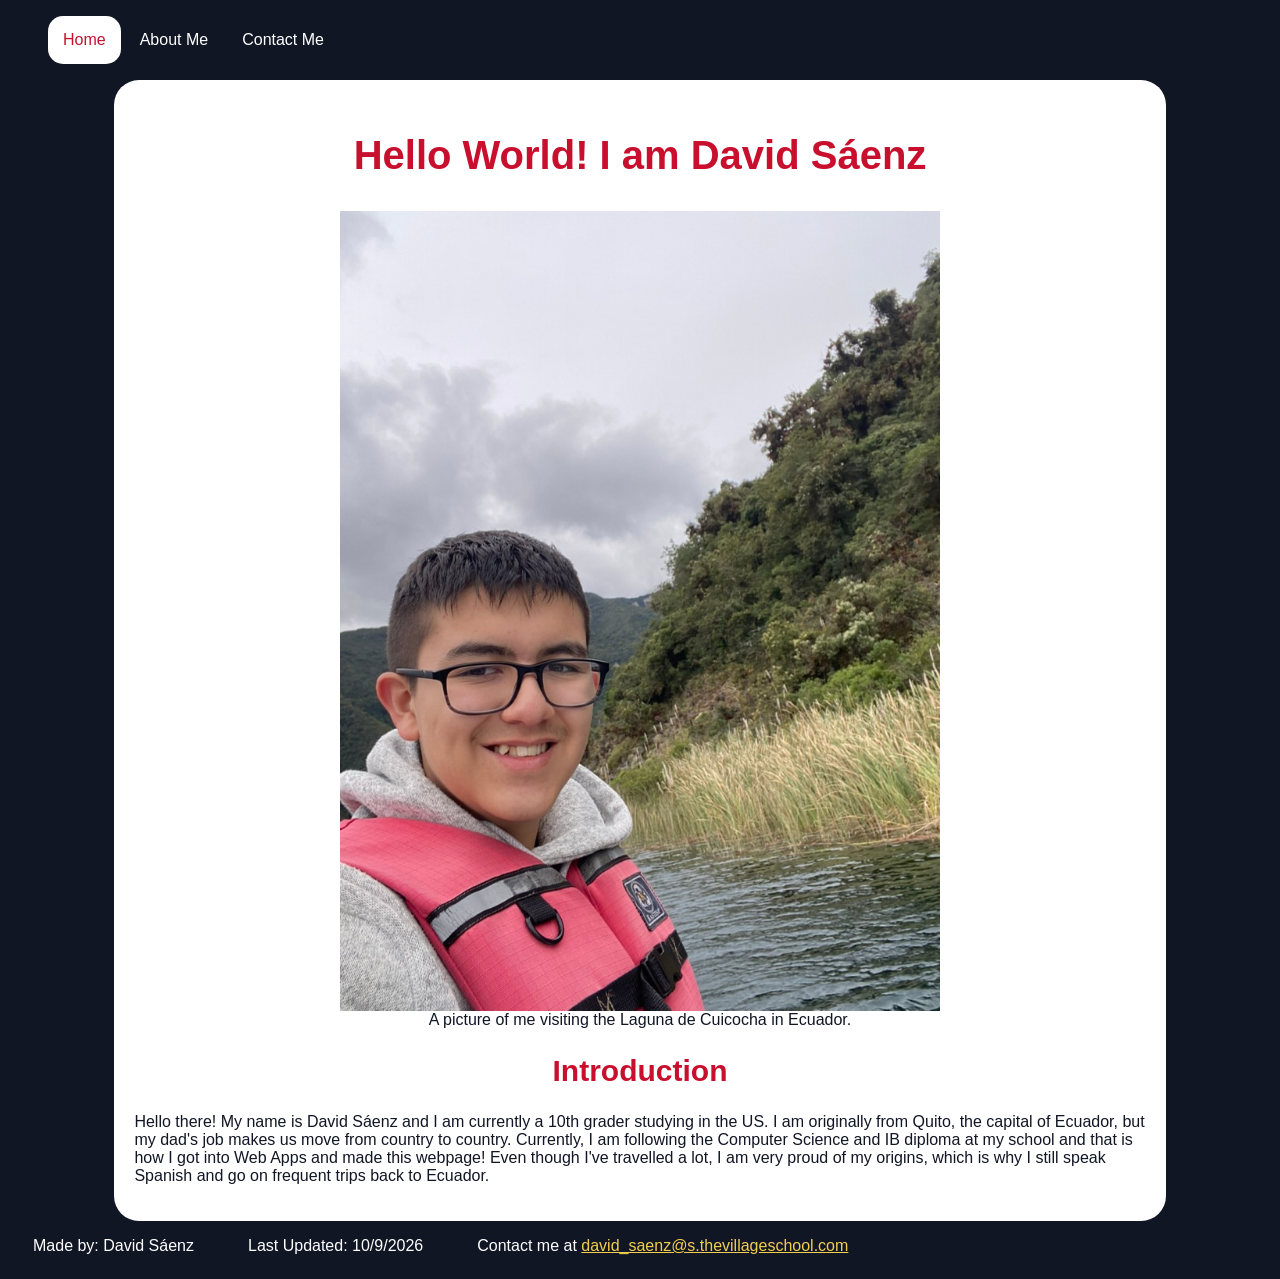
<file: index.html>
<!DOCTYPE html>
<html lang="en">

<head>
    <link rel="stylesheet" href="styles.css">
    <meta charset="UTF-8">
    <meta name="viewport" content="width=device-width, initial-scale=1.0">
    <title>Home Page</title>
</head>

<body id="home-page">
    <!--The header section of a webpage holds all of a website's introductory info, that is why the nav bar is placed there.-->
    <header>
        <!--This <nav> tag is used to organize many hyperlink elements.
            I am using it to organize my main navigation bar.-->
        <nav>
            <ul>
                <!--All these links are connected to my other web pages-->
                <a href="index.html" class="nav-home">Home</a>
                <a href="about-me-page.html" class="nav-about">About Me</a>
                <a href="contact-me-page.html" class="nav-contact">Contact Me</a>
            </ul>
        </nav>
    </header>

    <!--The main section will have all of my webpage's main content, in this case my greeting, picture, and introduction.-->
    <main>
        <!--First of all, I'm introducing myself in my home page placing a greeting in the title and attaching an image of myself using the <figure> element. The figure element
            lets us attach an image to our page using the <img> element and attach a caption to it using the <figcaption> element.-->
        <section>
            <h1>Hello World! I am David Sáenz</h1>
            <figure>
                <img src="my-image.jpeg"
                    alt="A picture of David Sáenz wearing a red life vest in a boat on the Laguna de Cuicocha in Ecuador">
                <figcaption>A picture of me visiting the Laguna de Cuicocha in Ecuador.</figcaption>
            </figure>
        </section>

        <!--The introduction section has a <p> element where I wrote a short introduction for my visitors to know who I am-->
        <section>
            <h2>Introduction</h2>
            <p>
                Hello there! My name is David Sáenz and I am currently a 10th grader studying in the US.
                I am originally from Quito, the capital of Ecuador, but my dad's job makes us move from country to
                country.
                Currently, I am following the Computer Science and IB diploma at my school and that is how I got into
                Web Apps and made this webpage!
                Even though I've travelled a lot, I am very proud of my origins, which is why I still speak Spanish and
                go on frequent trips back to Ecuador.
            </p>
        </section>
    </main>

    <!--The footer section was made to hold general website info as well as other resources. In my case I'm using it to declare the author,
        the date last updated, and basic contact info.-->
    <footer>
        <!--Stating the author of the webpage-->
        <p>Made by: David Sáenz</p>
        <!--Stating the date last updated-->
        <p>Last Updated: 10/9/2026</p>
        <!--Stating some basic contact info-->
        <p>Contact me at <a href="mailto:david_saenz@s.thevillageschool.com">david_saenz@s.thevillageschool.com</a></p>
    </footer>
</body>

</html>
</file>
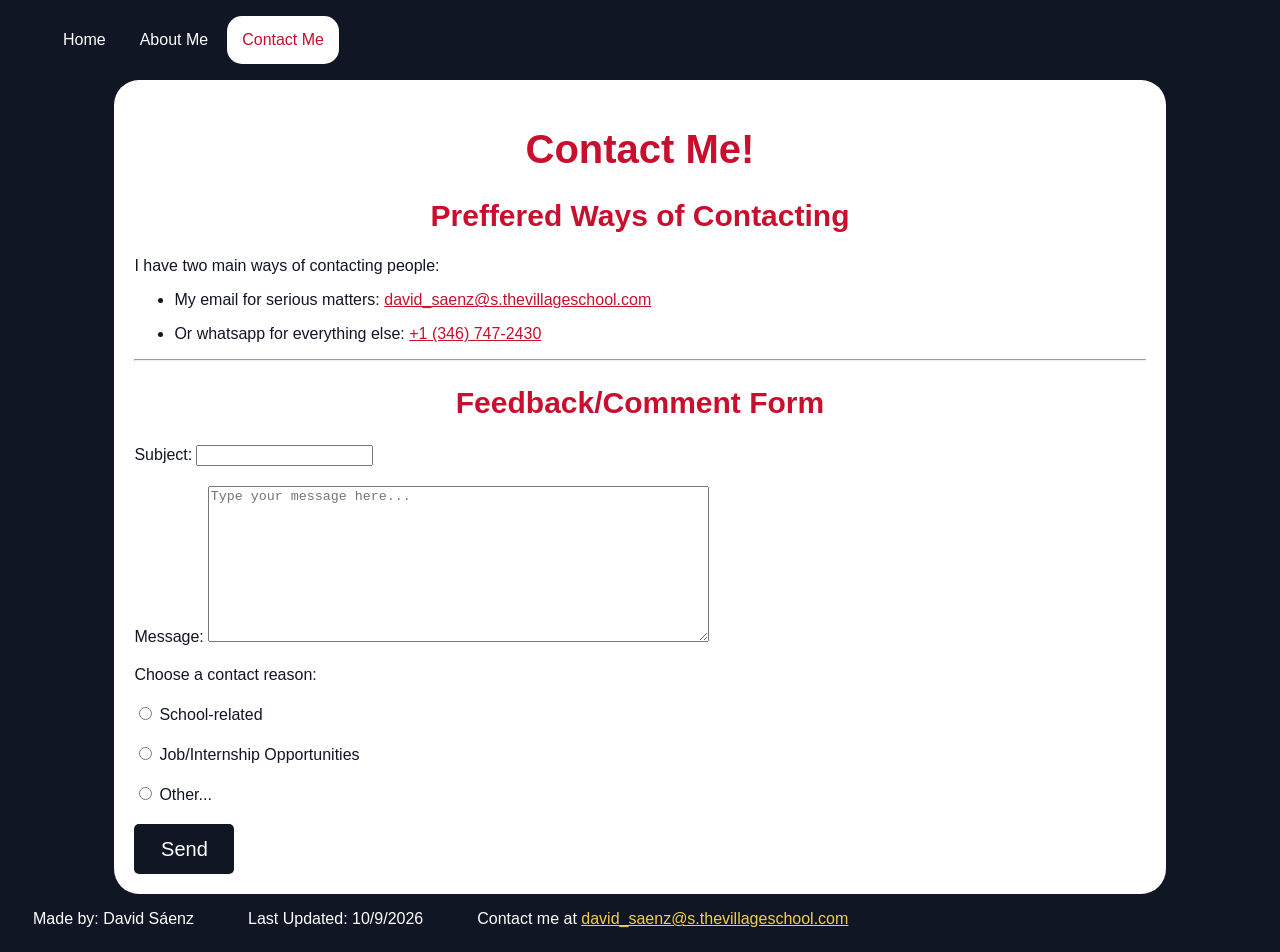
<file: contact-me-page.html>
<!DOCTYPE html>
<html lang="en">

<head>
    <link rel="stylesheet" href="styles.css">
    <meta charset="UTF-8">
    <meta name="viewport" content="width=device-width, initial-scale=1.0">
    <title>Contact Me Page</title>
</head>

<body id="contact-page">
    <!--The header section of a webpage holds all of a website's introductory info, that is why the nav bar is placed there.-->
    <header>
        <!--This <nav> tag is used to organize many hyperlink elements.
        I am using it to organize my main navigation bar.-->
        <nav>
            <ul>
                <!--All these links are connected to my other web pages-->
                <a href="index.html" class="nav-home">Home</a>
                <a href="about-me-page.html" class="nav-about">About Me</a>
                <a href="contact-me-page.html" class="nav-contact">Contact Me</a>
            </ul>
        </nav>
    </header>

    <!--The main section of the code in this case holds two main sections, a section for my freferred ways of contact and a section where users
    can directly comment on the website.-->
    <main>
        <h1>Contact Me!</h1>
        <!--The first section is pretty simple, I just state what my preferred ways of contact are and link them.-->
        <section>
            <h2>Preffered Ways of Contacting</h2>
            <p>I have two main ways of contacting people:</p>
            <ul>
                <li class="contact-list">
                    <!--This paragraph element however's pretty important. I researched how I could link a new email draft to a section of it. I use the anchor element
                        with the keyword mailto: followed by my email. This keyword sends the user to a new draft in their preferred email app, with my email as the
                        recipient of the draft.-->
                    <p>My email for serious matters:
                        <a href="mailto:david_saenz@s.thevillageschool.com">david_saenz@s.thevillageschool.com</a>
                    </p>
                </li>
                <li class="contact-list">
                    <!--This other paragraph element is also very interesting because I link a section of it to my whatsapp account using the https://wa.me/ address, followed
                        by my number. This opens a chat on the user's end with my whatsapp.-->
                    <p>Or whatsapp for everything else: <a href="https://wa.me/13467472430">+1 (346) 747-2430</a></p>
                </li>
            </ul>
        </section>
        <hr>
        <!--The second section is a bit more interesting because I am creating a form with all these interactive elements.-->
        <section>
            <h2>Feedback/Comment Form</h2>
            <!--The <form> element itself was created as a container element that holds a bunch of user input elements to submit them all together for the backend of the
                website to take care of.-->
            <form>
                <!--This division is purely stylistic, it'll help me put all these elements in order.-->
                <div class="input-and-label">
                    <!--The <label> element acts as a literal label for another element, which is linked through it's id using the for attribute.-->
                    <label for="subject-input">Subject:</label>
                    <!--The <input> element with a type text, will create a text field the user can type in. It has its limitations though, since this text field only spans
                    one line.-->
                    <input type="text" id="subject-input" name="subject-input">
                </div>

                <div class="input-and-label">
                    <label for="message-input">Message:</label>
                    <!--The <textarea> element creates a bigger text field where the user can type in some input. This field can hold a very large amount of characters. You can
                    set its default size using the cols and rows attributes, but the field can be resized manually by the user, and if the text exceeds the edge of the fields,
                    a scroller bar will appear. The placeholder attribute, is what makes the little note inside the text field possible.-->
                    <textarea cols=60 rows=10 id="message-input" name="message-input"
                        placeholder="Type your message here..."></textarea>
                </div>

                <!--This next little subsection is part of the form section, but holds some radio buttons that allow for one option to be selected.-->
                <p>Choose a contact reason:</p>
                <!--Radio buttons are actually <input> elements with a type radio. The name attribute, tells the program what group of radio buttons are grouped together.
                The id attribute however is the identifier of the individual radio button. The value attribute refers to the signal the webpage sends to the javascript
                when this radio button is selected and the form is sent.-->
                <div class="input-and-label">
                    <input type="radio" id="school-related" name="contact-reasons" value="school">
                    <label for="school-related">School-related</label>
                </div>

                <div class="input-and-label">
                    <input type="radio" id="job-opportunities" name="contact-reasons" value="job">
                    <label for="job-opportunities">Job/Internship Opportunities</label>
                </div>

                <div class="input-and-label">
                    <input type="radio" id="other-reason" name="contact-reasons" value="other">
                    <label for="other-reason">Other...</label>
                </div>
                <!--A button with type submit inside a form container, basically tells the form that you are done adding information to the form, and that it can now pass
                    the information to the backend for processing. When this button is pressed, the whole webpage will reload and the form contents will be reset.-->
                <button type="submit">Send</button>
            </form>
        </section>
    </main>

    <!--The footer section was made to hold general website info as well as other resources. In my case I'm using it to declare the author,
        the date last updated, and basic contact info.-->
    <footer>
        <!--Stating the author of the webpage-->
        <p>Made by: David Sáenz</p>
        <!--Stating the date last updated-->
        <p>Last Updated: 10/9/2026</p>
        <!--Stating some basic contact info-->
        <p>Contact me at <a href="mailto:david_saenz@s.thevillageschool.com">david_saenz@s.thevillageschool.com</a></p>
    </footer>
</body>

</html>
</file>
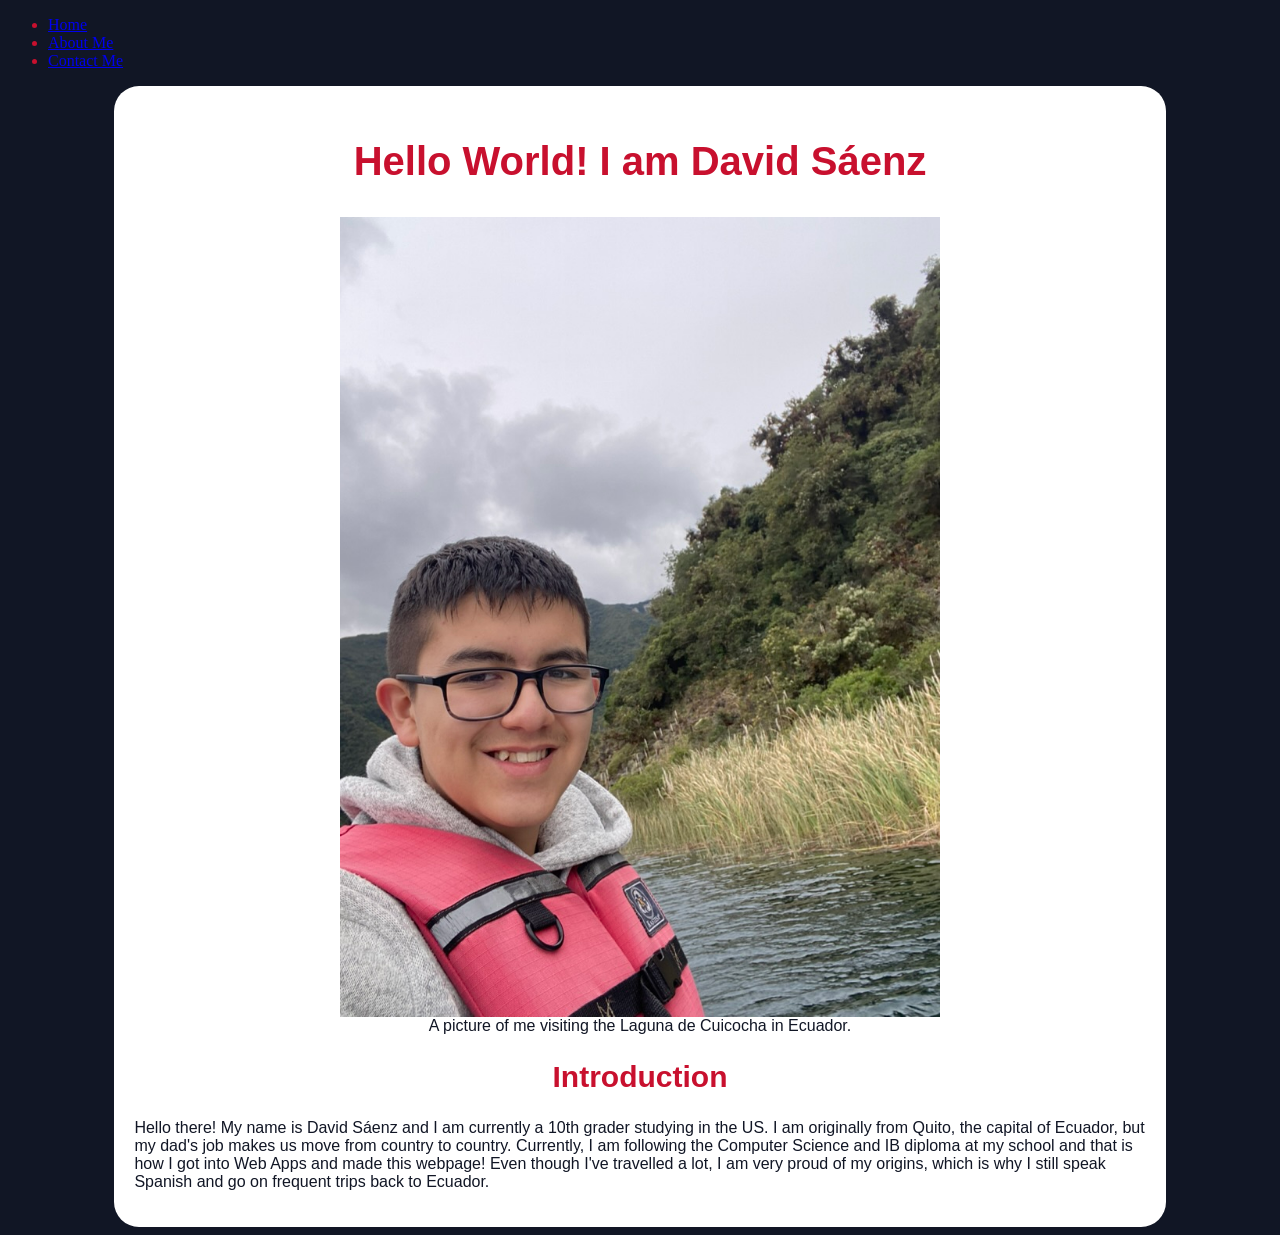
<file: home-page.html>
<!DOCTYPE html>
<html lang="en">
<head>
    <link rel="stylesheet" href="styles.css">
    <meta charset="UTF-8">
    <meta name="viewport" content="width=device-width, initial-scale=1.0">
    <title>Home Page</title>
</head>
<body>
    <!--This <nav> tag is used to organize many hyperlink elements.
    I am using it to organize my main navigation bar.-->
    <nav>
        <ul>
            <!--All these links are connected to my other web pages-->
            <li><a href="home-page.html">Home</a></li>
            <li><a href="about-me-page.html">About Me</a></li>
            <li><a href="contact-me-page.html">Contact Me</a></li>
        </ul>
    </nav>

    <!--The main section will have all of my webpage's main content-->
    <main>
        <section>
            <h1>Hello World! I am David Sáenz</h1>
            <figure>
                <img src="my-image.jpeg" alt="A picture of David Sáenz wearing a red life vest in a boat on the Laguna de Cuicocha in Ecuador">
                <figcaption>A picture of me visiting the Laguna de Cuicocha in Ecuador.</figcaption>
            </figure>
        </section>

        <section>
            <h2>Introduction</h2>
            <p>
                Hello there! My name is David Sáenz and I am currently a 10th grader studying in the US. 
                I am originally from Quito, the capital of Ecuador, but my dad's job makes us move from country to country. 
                Currently, I am following the Computer Science and IB diploma at my school and that is how I got into Web Apps and made this webpage!
                Even though I've travelled a lot, I am very proud of my origins, which is why I still speak Spanish and go on frequent trips back to Ecuador.
            </p>
        </section>
    </main>
</body>
</html>
</file>
<file: styles.css>
/* Stylizes the main content to look a bit like a card. I made it so it's centered in the middle of the body, and curved the edges as well, in addition of setting
the backgrount to white. */
main {
    background-color: #ffffff;
    width: 80%;
    height: 70%;
    padding: 20px;
    margin-left: auto;
    margin-right: auto;
    border-radius: 25px;
}

/* Stylizes the background of the background to be a very dark blue I liked. */
body {
    background-color: #111625;
}

/* Whenever you are on a page, the link in the navigation bar that takes you to this page will have red text with a white background. */
#home-page .nav-home,
#about-page .nav-about,
#contact-page .nav-contact {
    color: #c8102e;
    background-color: #ffffff;
}

/* If the navigation links haven't been visited yet, the links in the navigation bar will have a dark blue background with white text. This also sets the baseline
the baseline shape for the navigation bar links in general. */
.nav-home:link,
.nav-about:link,
.nav-contact:link {
    font-family: 'Avenir', sans-serif;
    display: inline-block;
    text-decoration: none;
    padding: 15px;
    margin: 0px;
    border: 0.5px;
    border-color: #111625;
    border-radius: 15px;
    color: #ffffff;
    background-color: #111625;
}

/* If the navigation links have been visited already, the the links in the navigation bar will look exactly the same as when they weren't visited yet, to keep them looking
like a nav bar instead of links. */
.nav-home:visited,
.nav-about:visited,
.nav-contact:visited {
    font-family: 'Avenir', sans-serif;
    display: inline-block;
    text-decoration: none;
    padding: 15px;
    margin: 0px;
    border: 0.5px;
    border-color: #111625;
    border-radius: 15px;
    color: #ffffff;
    background-color: #111625;
}

/* If the user hovers over the nav bar links, the text will change color to a flashy yellow color while keeping the size and shape the same. */
.nav-home:hover,
.nav-about:hover,
.nav-contact:hover {
    font-family: 'Avenir', sans-serif;
    display: inline-block;
    text-decoration: none;
    padding: 15px;
    margin: 0px;
    border: 0.5px;
    border-color: #111625;
    border-radius: 15px;
    color: #f2Ce4e;
    background-color: #111625;
}

/* This formats all the images in the website to be block. This way I can align them to the center using auto values for the margins on the size. I also tried to
standarize the width among the pictures, but some of them would grow too tall, so I implemented a max-height as well. */
img {
    display: block;
    max-height: 800px;
    width: 600px;
    margin-left: auto;
    margin-right: auto;
}

/* Here I'm formatting the figure element itself, to allow a bit of space for the figcaption, since I saw the next line getting to close to it for my liking. */
figure {
    margin-bottom: 10px;
}

/* Here I'm formatting the text of the figcaption to have that same dark blue color with an Avenir font, sans-serif fallback, a font weight of 10px
and align it to the center. */
figcaption {
    color: #111625;
    font-family: 'Avenir', sans-serif;
    font-weight: 10px;
    text-align: center;
}

/* This formats the embedded videos in the website. It sets these videos to block elements so we can align them to the center using the auto values on the side margins.
I put a width value of 85% to stop the video from easily exceeding the sides of main when reducing the size of the browser, however to stop the iframe from
stretching too much in full screen, I set a max-width value as well. */
iframe {
    display: block;
    width: 85%;
    max-width: 848px;
    margin-left: auto;
    margin-right: auto;
}

/* Here I'm formatting the h1 elements to be centered, have a strong red color, have a big text size, and have a playful Chalkboard font with a sans-serif fallback. */
h1 {
    color: #c8102e;
    font-size: 40px;
    font-family: 'Chalkboard', sans-serif;
    text-align: center;
}

/* Here I'm formatting the h2 elements to be centered, and in general follow the same formatting and styling conventions as h1, except, I made it a bit smaller since it's
a subtitile */
h2 {
    color: #c8102e;
    font-size: 30px;
    font-family: 'Chalkboard', sans-serif;
    text-align: center;
}

/* Again h3 follows the same conventions as h1 and h2 in general, but this one is even smaller than h2, since it's a subtitle of the subtitle so to speak. */
h3 {
    color: #c8102e;
    font-size: 20px;
    font-family: 'Avenir Black', sans-serif;
}

/* Here I'm formatting the list items to have a red color, the text in the list items will be styled more in depth in the paragraph section and the header sections,
this was mainly done for the bullet points. */
li {
    color: #c8102e;
}

/* This one also formats list items, but specifically those that are in the contact-me-page, since the text here is a different color than the list items in the other pages. */
.contact-list {
    color: #111625;
}

/* This formats the text specifically belonging to the labels to follow the same conventions as that of the paragraph elements, having an Avenir font, a 10px font weight
and that same deep, dark blue. */
label {
    font-family: 'Avenir', sans-serif;
    font-weight: 10px;
    color: #111625;
}

/* This formats the paragraph elements inside the main section. This paragraph has an Avenir font, a 10px font weight, and that same deep, blue color, contrasting with
the white background of the main section. */
main p {
    font-family: 'Avenir', sans-serif;
    font-weight: 10px;
    color: #111625;
}

/* This formats the paragraph elements in the footer specifically since it lies in the blue background, meaning it has to have a white text color to be legible.
I also kind of spaced out the paragraph elements sideways using the margins, and made the paragraphs sit side by side in one line by turning them into inline-block
elements. */
footer p {
    display: inline-block;
    font-family: 'Avenir', sans-serif;
    font-weight: 10px;
    color: #ffffff;
    margin-left: 25px;
    margin-right: 25px;
}

/* Formats the anchor element in the footer to ge a gold color when not visited yet. */
footer a:link {
    color: #f2Ce4e;
}

/* Formats the anchor element in the footer to be styled to white when it has been visited already. */
footer a:visited {
    color: #ffffff;
}

/* Formats the anchor element in the footer to turn red when hovered over. */
footer a:hover {
    color: #c8102e;
}

/* Formats the links in the main section to be red when not visited yet. */
main a:link {
    color: #c8102e;
}

/* Formats the links in the main section to turn to an olive green when visited. */
main a:visited {
    color: #4A6B53;
}

/* Formats the links in the body to turn to dark blue when hovered over. */
main a:hover {
    color: #111625;
}

/* This is used to format the input and labels together to turn them into block elements that are in different lines from each other so it looks better. */
.input-and-label {
    display: block;
    margin-top: 20px;
    margin-bottom: 20px;
}

/* This formats the button in the contact-me-page to be that same dark blue, with white text. The button was too small for my liking originally, so I also resized it
and rounded the edges. */
button {
    font-family: 'Avenir', sans-serif;
    font-size: 20px;
    display: inline-block;
    border: 25px;
    border-color: #111625;
    border-radius: 5px;
    color: #ffffff;
    background-color: #111625;
    width: 100px;
    height: 50px;
}

/* The button format for when the cursor hovers over it, is essentially the same, the only difference is that the text turns to gold, to signify it's an interactive element. */
button:hover {
    font-family: 'Avenir', sans-serif;
    font-size: 20px;
    display: inline-block;
    border: 25px;
    border-color: #111625;
    border-radius: 5px;
    color: #f2Ce4e;
    background-color: #111625;
    width: 100px;
    height: 50px;
}
</file>
